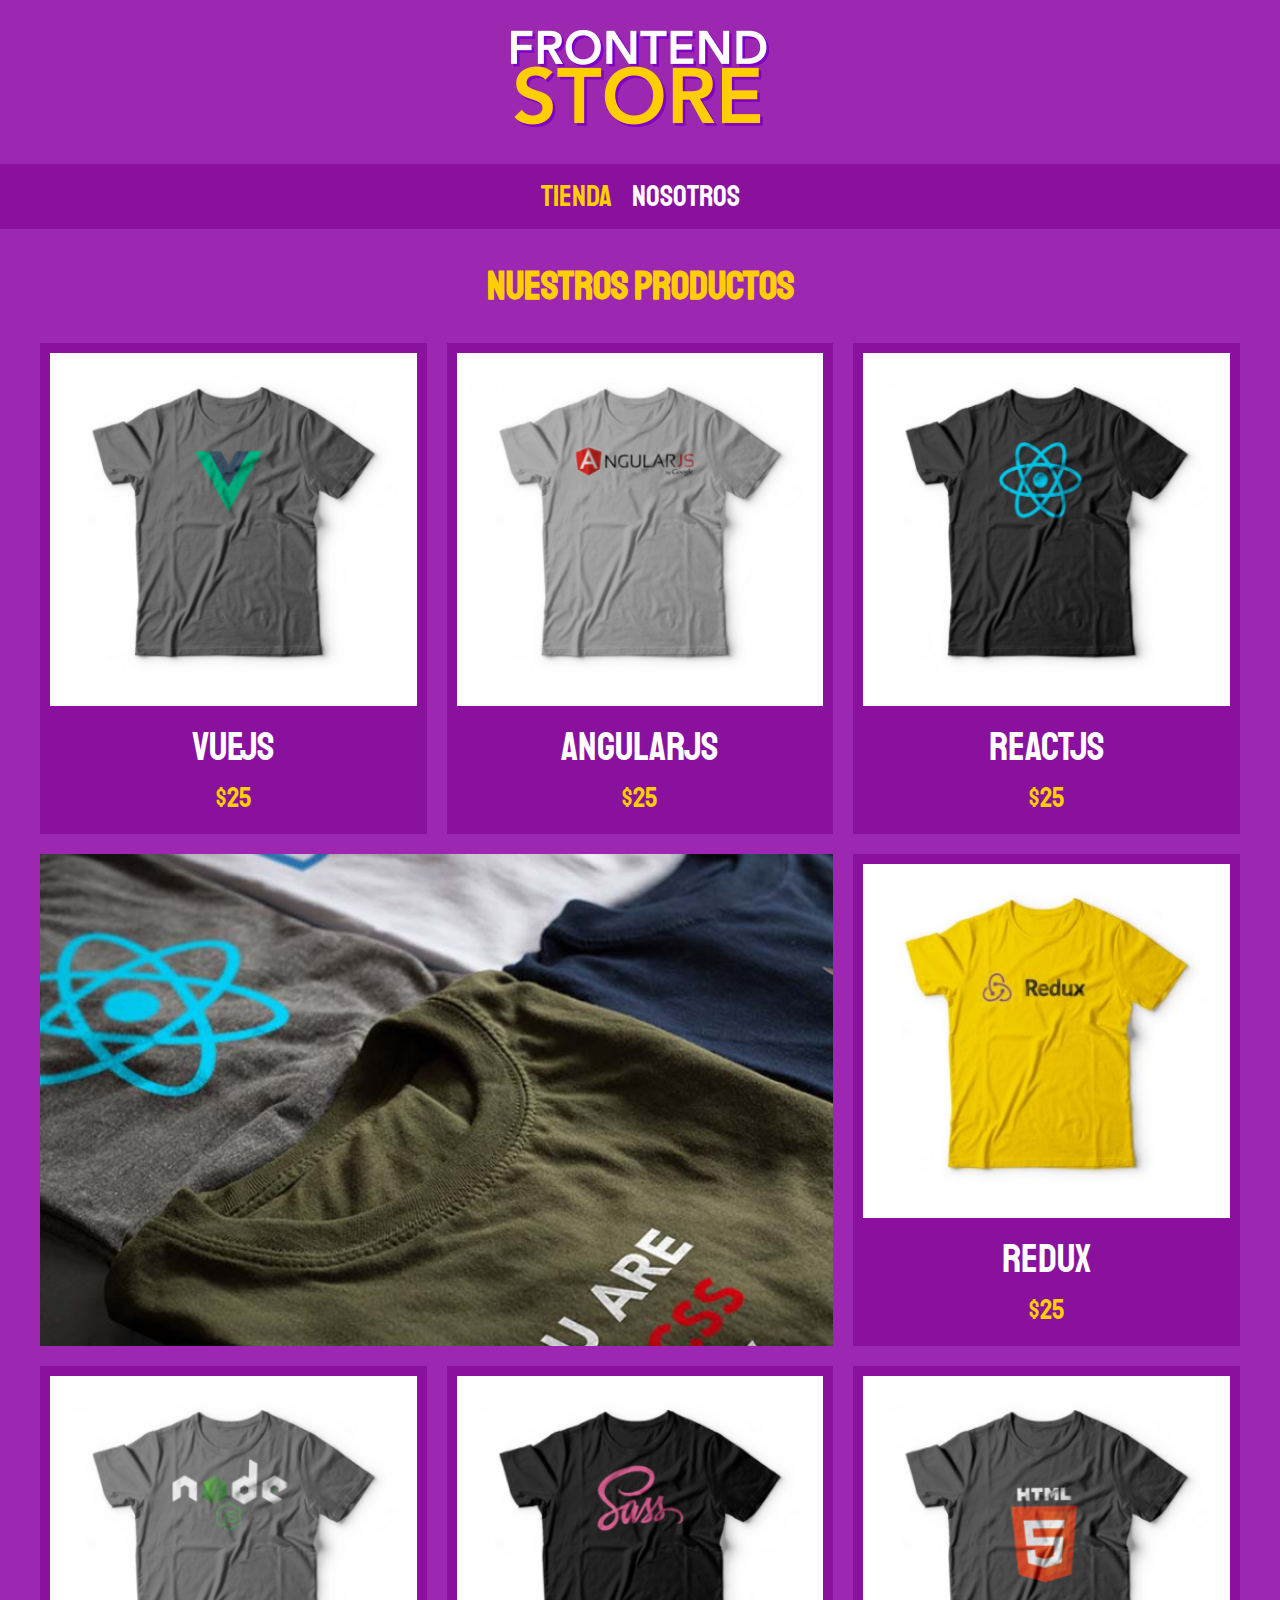
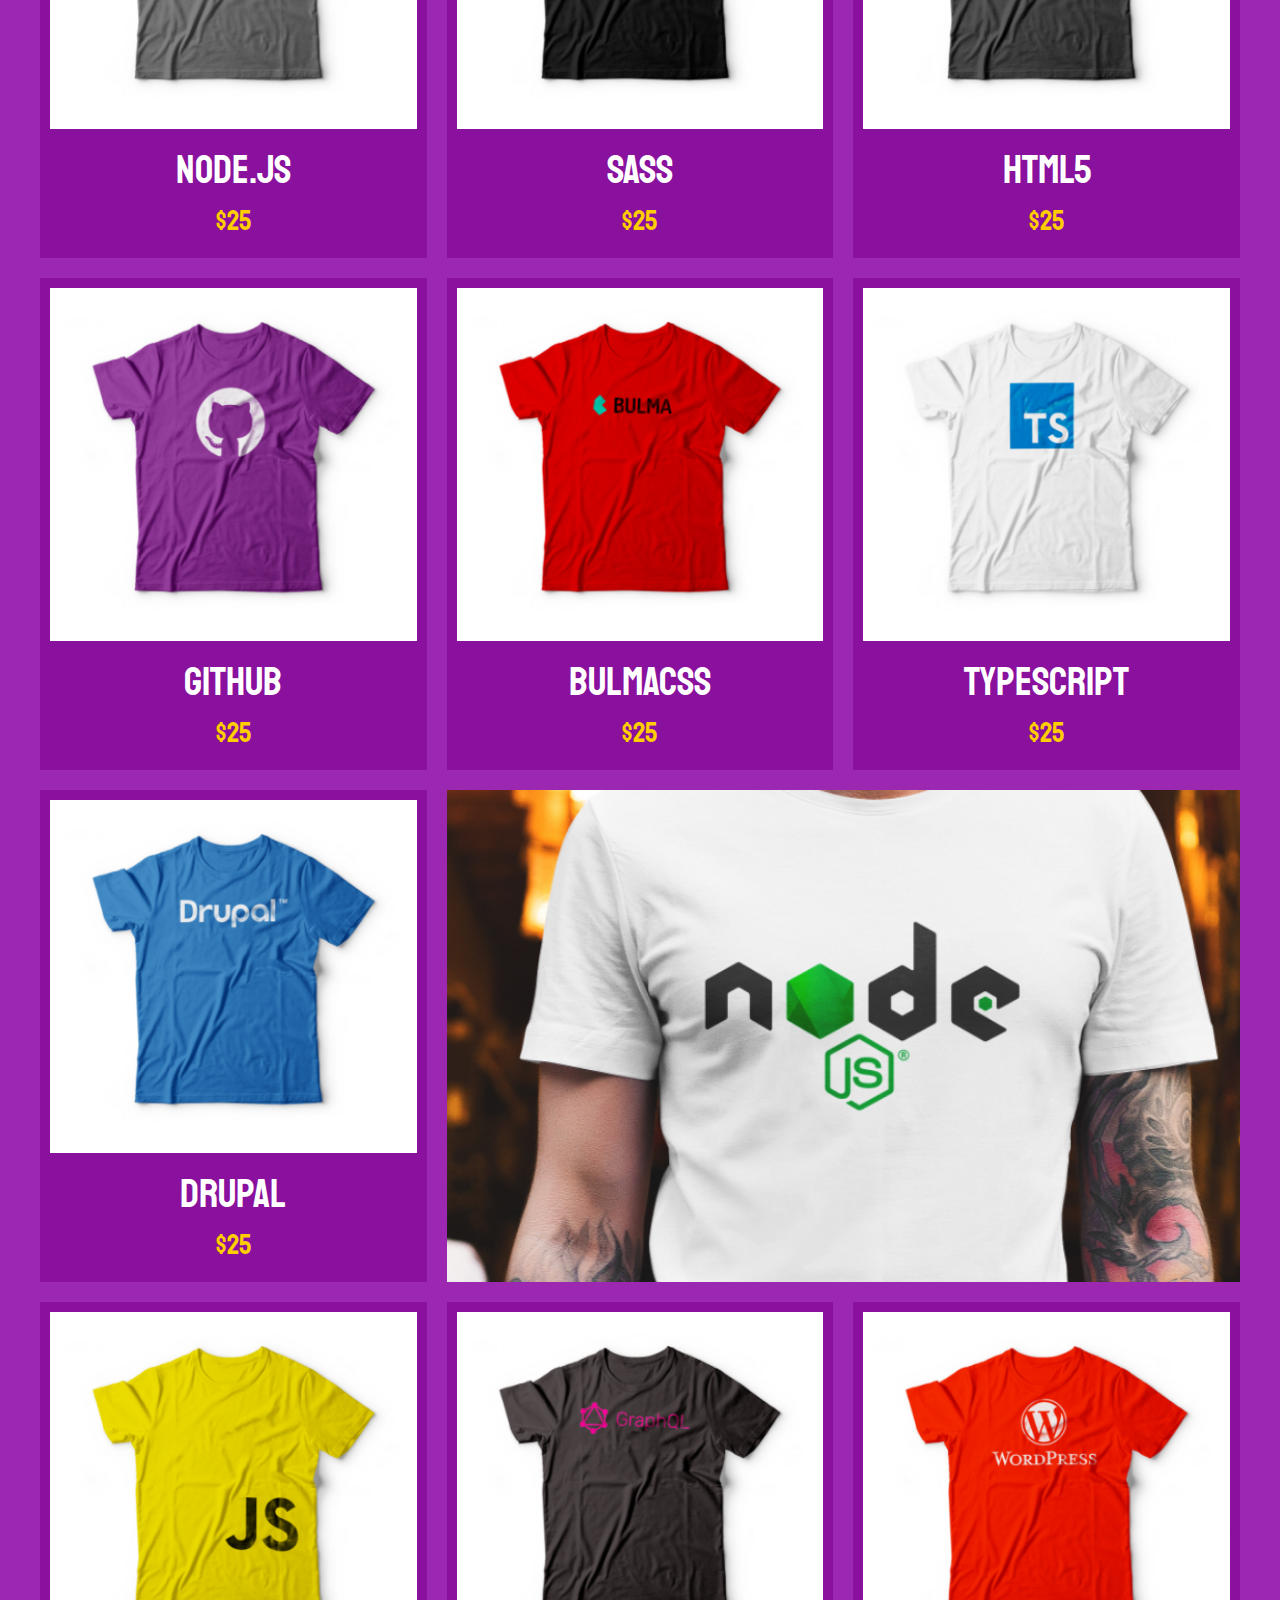
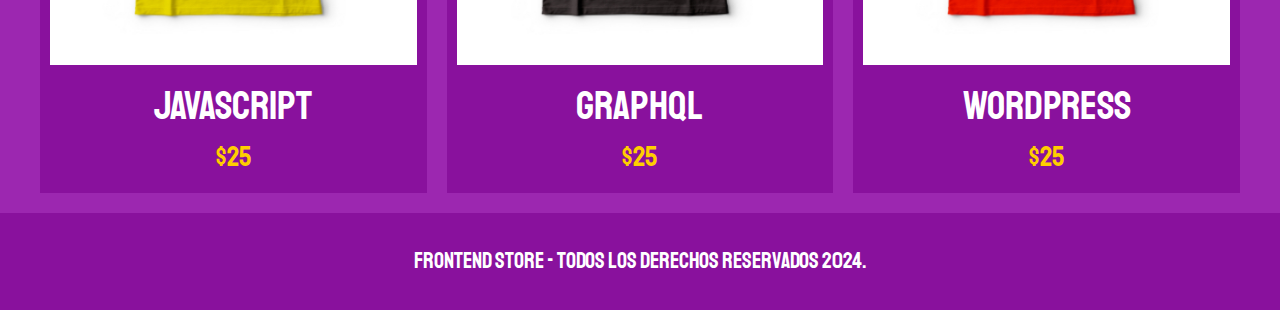
<file: index.html>
<!doctype html>
<html lang="es">
<head>
    <meta charset="UTF-8">
    <meta name="viewport"
          content="width=device-width, user-scalable=no, initial-scale=1.0, maximum-scale=1.0, minimum-scale=1.0">
    <meta http-equiv="X-UA-Compatible" content="ie=edge">
    <title>FrontEnd Store</title>
    <link rel="stylesheet" href="css/normalize.css">
    <link rel="preconnect" href="https://fonts.googleapis.com">
    <link rel="preconnect" href="https://fonts.gstatic.com" crossorigin>
    <link href="https://fonts.googleapis.com/css2?family=Staatliches&display=swap" rel="stylesheet">
    <link rel="stylesheet" href="css/style.css">
</head>
<body>
    <header class="header">
        <a href="index.html">
            <img class="header__logo" src="img/logo.png" alt="Logotipo">
        </a>
    </header>

    <nav class="navegacion">
        <a class="navegacion__enlace navegacion__enlace--activo" href="index.html">Tienda</a>
        <a class="navegacion__enlace" href="nosotros.html">Nosotros</a>
    </nav>

    <main class="contenedor">
        <h1>Nuestros Productos</h1>

        <div class="grid">
            <div class="producto">
                <a href="producto.html">
                    <img class="producto__imagen" src="img/1.jpg" alt="Imagen camisa">
                    <p class="producto__nombre">VueJS</p>
                    <p class="producto__precio">$25</p>
                </a>
            </div> <!-- .producto -->
            <div class="producto">
                <a href="producto.html">
                    <img class="producto__imagen" src="img/2.jpg" alt="Imagen camisa">
                    <p class="producto__nombre">AngularJs</p>
                    <p class="producto__precio">$25</p>
                </a>
            </div> <!-- .producto -->
            <div class="producto">
                <a href="producto.html">
                    <img class="producto__imagen" src="img/3.jpg" alt="Imagen camisa">
                    <p class="producto__nombre">ReactJS</p>
                    <p class="producto__precio">$25</p>
                </a>
            </div> <!-- .producto -->
            <div class="producto">
                <a href="producto.html">
                    <img class="producto__imagen" src="img/4.jpg" alt="Imagen camisa">
                    <p class="producto__nombre">Redux</p>
                    <p class="producto__precio">$25</p>
                </a>
            </div> <!-- .producto -->
            <div class="producto">
                <a href="producto.html">
                    <img class="producto__imagen" src="img/5.jpg" alt="Imagen camisa">
                    <p class="producto__nombre">Node.js</p>
                    <p class="producto__precio">$25</p>
                </a>
            </div> <!-- .producto -->
            <div class="producto">
                <a href="producto.html">
                    <img class="producto__imagen" src="img/6.jpg" alt="Imagen camisa">
                    <p class="producto__nombre">SASS</p>
                    <p class="producto__precio">$25</p>
                </a>
            </div> <!-- .producto -->
            <div class="producto">
                <a href="producto.html">
                    <img class="producto__imagen" src="img/7.jpg" alt="Imagen camisa">
                    <p class="producto__nombre">HTML5</p>
                    <p class="producto__precio">$25</p>
                </a>
            </div> <!-- .producto -->
            <div class="producto">
                <a href="producto.html">
                    <img class="producto__imagen" src="img/8.jpg" alt="Imagen camisa">
                    <p class="producto__nombre">GitHub</p>
                    <p class="producto__precio">$25</p>
                </a>
            </div> <!-- .producto -->
            <div class="producto">
                <a href="producto.html">
                    <img class="producto__imagen" src="img/9.jpg" alt="Imagen camisa">
                    <p class="producto__nombre">BulmaCSS</p>
                    <p class="producto__precio">$25</p>
                </a>
            </div> <!-- .producto -->
            <div class="producto">
                <a href="producto.html">
                    <img class="producto__imagen" src="img/10.jpg" alt="Imagen camisa">
                    <p class="producto__nombre">TypeScript</p>
                    <p class="producto__precio">$25</p>
                </a>
            </div> <!-- .producto -->
            <div class="producto">
                <a href="producto.html">
                    <img class="producto__imagen" src="img/11.jpg" alt="Imagen camisa">
                    <p class="producto__nombre">Drupal</p>
                    <p class="producto__precio">$25</p>
                </a>
            </div> <!-- .producto -->
            <div class="producto">
                <a href="producto.html">
                    <img class="producto__imagen" src="img/12.jpg" alt="Imagen camisa">
                    <p class="producto__nombre">JavaScript</p>
                    <p class="producto__precio">$25</p>
                </a>
            </div> <!-- .producto -->
            <div class="producto">
                <a href="producto.html">
                    <img class="producto__imagen" src="img/13.jpg" alt="Imagen camisa">
                    <p class="producto__nombre">GraphQL</p>
                    <p class="producto__precio">$25</p>
                </a>
            </div> <!-- .producto -->
            <div class="producto">
                <a href="producto.html">
                    <img class="producto__imagen" src="img/14.jpg" alt="Imagen camisa">
                    <p class="producto__nombre">WordPress</p>
                    <p class="producto__precio">$25</p>
                </a>
            </div> <!-- .producto -->
            <div class="grafico grafico--camisas"></div>
            <div class="grafico grafico--node"></div>
        </div>
    </main>

    <footer class="footer">
        <p class="footer__texto">FrontEnd Store - Todos los derechos reservados 2024.</p>
    </footer>
</body>
</html>
</file>
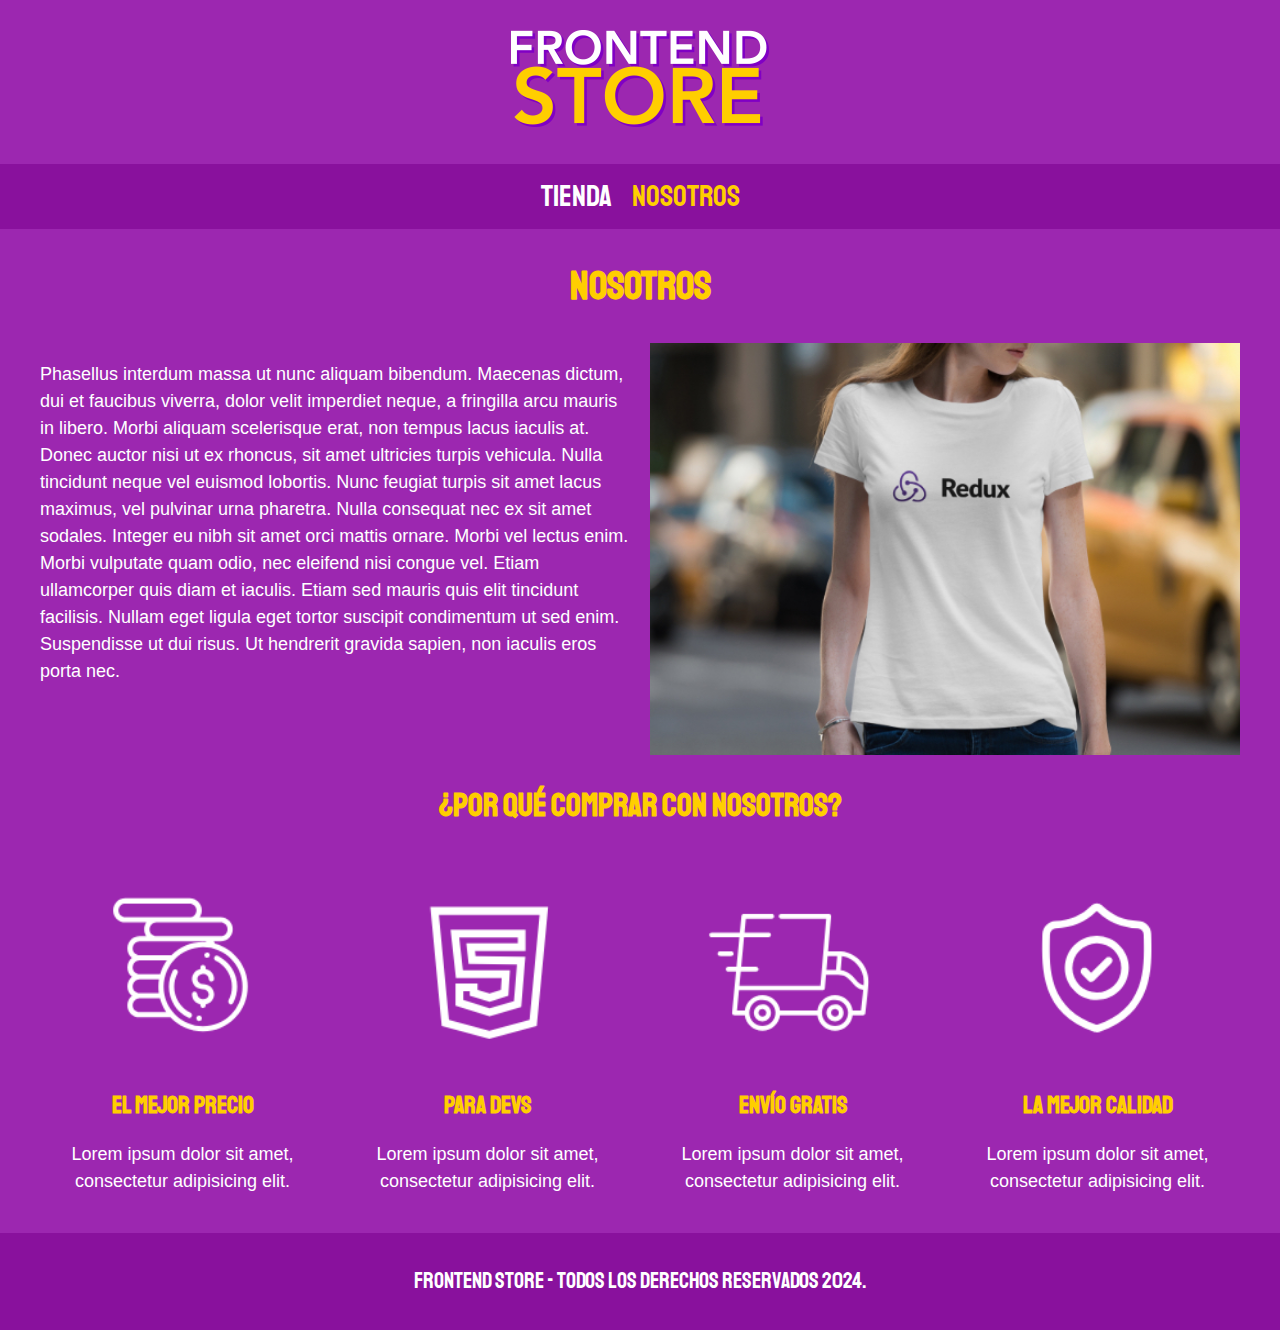
<file: nosotros.html>
<!doctype html>
<html lang="es">
<head>
    <meta charset="UTF-8">
    <meta name="viewport"
          content="width=device-width, user-scalable=no, initial-scale=1.0, maximum-scale=1.0, minimum-scale=1.0">
    <meta http-equiv="X-UA-Compatible" content="ie=edge">
    <title>FrontEnd Store</title>
    <link rel="stylesheet" href="css/normalize.css">
    <link rel="preconnect" href="https://fonts.googleapis.com">
    <link rel="preconnect" href="https://fonts.gstatic.com" crossorigin>
    <link href="https://fonts.googleapis.com/css2?family=Staatliches&display=swap" rel="stylesheet">
    <link rel="stylesheet" href="css/style.css">
</head>
<body>
    <header class="header">
        <a href="index.html">
            <img class="header__logo" src="img/logo.png" alt="Logotipo">
        </a>
    </header>

    <nav class="navegacion">
        <a class="navegacion__enlace" href="index.html">Tienda</a>
        <a class="navegacion__enlace navegacion__enlace--activo" href="nosotros.html">Nosotros</a>
    </nav>

    <main class="contenedor">
        <h1>Nosotros</h1>

        <div class="nosotros">
            <div class="nosotros__contenido">
                <p>
                    Phasellus interdum massa ut nunc aliquam bibendum. Maecenas dictum, dui et faucibus viverra, dolor velit imperdiet neque, a fringilla arcu mauris in libero. Morbi aliquam scelerisque erat, non tempus lacus iaculis at. Donec auctor nisi ut ex rhoncus, sit amet ultricies turpis vehicula. Nulla tincidunt neque vel euismod lobortis. Nunc feugiat turpis sit amet lacus maximus, vel pulvinar urna pharetra. Nulla consequat nec ex sit amet sodales.
                    Integer eu nibh sit amet orci mattis ornare. Morbi vel lectus enim. Morbi vulputate quam odio, nec eleifend nisi congue vel. Etiam ullamcorper quis diam et iaculis. Etiam sed mauris quis elit tincidunt facilisis. Nullam eget ligula eget tortor suscipit condimentum ut sed enim. Suspendisse ut dui risus. Ut hendrerit gravida sapien, non iaculis eros porta nec.
                </p>
            </div>
            <img class="nosotros__imagen" src="img/nosotros.jpg" alt="Imagen nosotros">
        </div>
    </main>

    <section class="contenedor comprar">
        <h2 class="comprar__titulo">¿Por qué comprar con nosotros?</h2>

        <div class="bloques">
            <div class="bloque">
                <img class="bloque__imagen" src="img/icono_1.png" alt="Porque comprar">
                <h3 class="bloque__titulo">El mejor precio</h3>
                <p>Lorem ipsum dolor sit amet, consectetur adipisicing elit.</p>
            </div> <!-- .bloque -->
            <div class="bloque">
                <img class="bloque__imagen" src="img/icono_2.png" alt="Porque comprar">
                <h3 class="bloque__titulo">Para Devs</h3>
                <p>Lorem ipsum dolor sit amet, consectetur adipisicing elit.</p>
            </div> <!-- .bloque -->
            <div class="bloque">
                <img class="bloque__imagen" src="img/icono_3.png" alt="Porque comprar">
                <h3 class="bloque__titulo">Envío Gratis</h3>
                <p>Lorem ipsum dolor sit amet, consectetur adipisicing elit.</p>
            </div> <!-- .bloque -->
            <div class="bloque">
                <img class="bloque__imagen" src="img/icono_4.png" alt="Porque comprar">
                <h3 class="bloque__titulo">La mejor calidad</h3>
                <p>Lorem ipsum dolor sit amet, consectetur adipisicing elit.</p>
            </div> <!-- .bloque -->
        </div> <!-- .bloques -->
    </section>

    <footer class="footer">
        <p class="footer__texto">FrontEnd Store - Todos los derechos reservados 2024.</p>
    </footer>
</body>
</html>
</file>
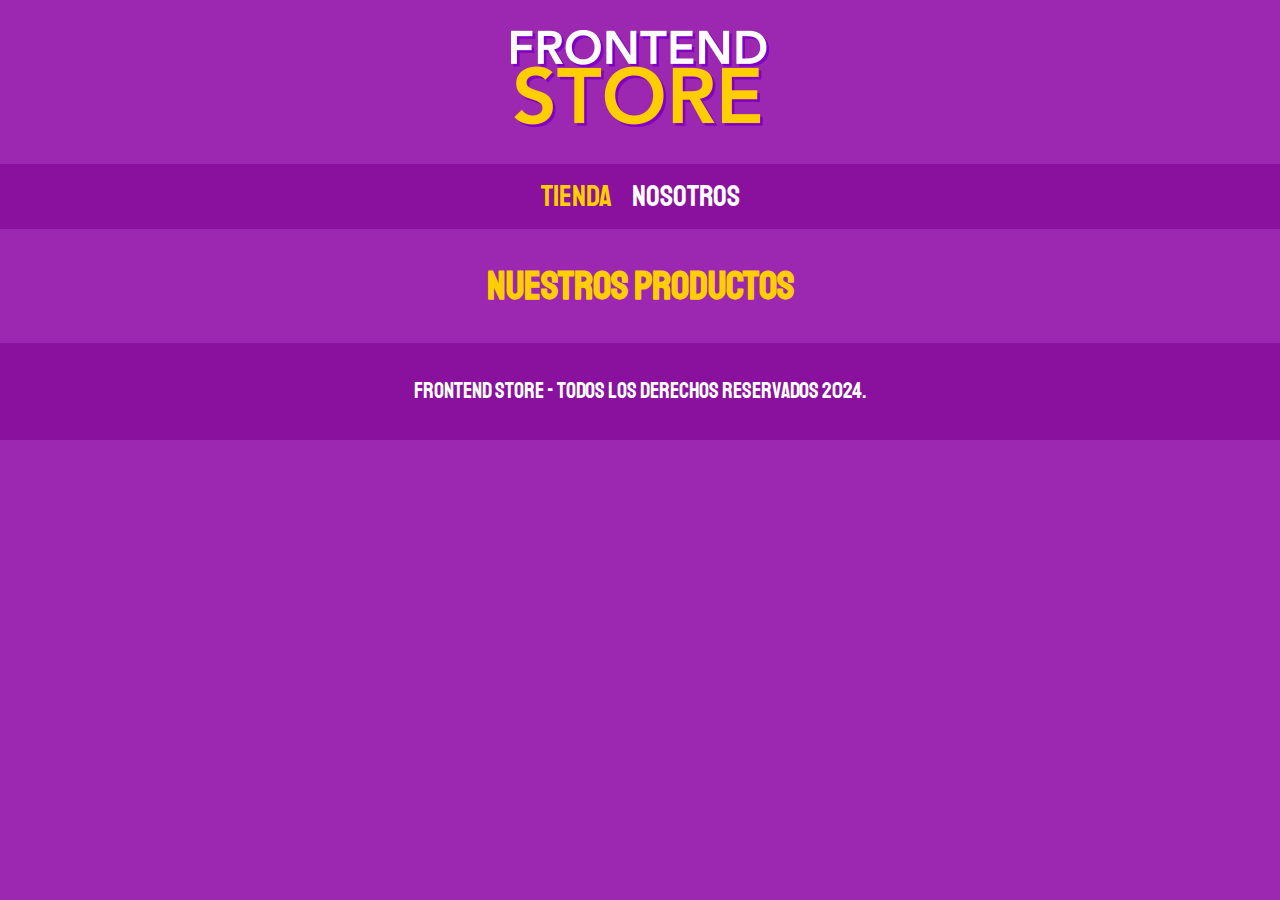
<file: producto.html>
<!doctype html>
<html lang="es">
<head>
    <meta charset="UTF-8">
    <meta name="viewport"
          content="width=device-width, user-scalable=no, initial-scale=1.0, maximum-scale=1.0, minimum-scale=1.0">
    <meta http-equiv="X-UA-Compatible" content="ie=edge">
    <title>FrontEnd Store</title>
    <link rel="stylesheet" href="css/normalize.css">
    <link rel="preconnect" href="https://fonts.googleapis.com">
    <link rel="preconnect" href="https://fonts.gstatic.com" crossorigin>
    <link href="https://fonts.googleapis.com/css2?family=Staatliches&display=swap" rel="stylesheet">
    <link rel="stylesheet" href="css/style.css">
</head>
<body>
    <header class="header">
        <a href="index.html">
            <img class="header__logo" src="img/logo.png" alt="Logotipo">
        </a>
    </header>

    <nav class="navegacion">
        <a class="navegacion__enlace navegacion__enlace--activo" href="index.html">Tienda</a>
        <a class="navegacion__enlace" href="nosotros.html">Nosotros</a>
    </nav>

    <main class="contenedor">
        <h1>Nuestros Productos</h1>
    </main>

    <footer class="footer">
        <p class="footer__texto">FrontEnd Store - Todos los derechos reservados 2024.</p>
    </footer>
</body>
</html>
</file>
<file: css/style.css>
:root {
    --primario: #9c27b0;
    --primarioOscuro: #89119d;
    --secundario: #ffce00;
    --secundarioOscuro: rgb(233,287,2);
    --blanco: #fff;
    --negro: #000;
    --fuentePrincipal: 'Staatliches', sans-serif;
}
html {
    box-sizing: border-box;
    font-size: 62.5%;
}
*, *:before, *:after {
    box-sizing: inherit;
}

/* Globales */
body {
    background-color: var(--primario);
    font-size: 1.6rem;
    line-height: 1.5;
}
p {
    font-size: 1.8rem;
    font-family: Arial, sans-serif;
    color: var(--blanco);
}
a {
    text-decoration: none;
}
img {
    max-width: 100%;
}
.contenedor {
    max-width: 120rem;
    margin: 0 auto;
}
h1, h2, h3 {
    text-align: center;
    color: var(--secundario);
    font-family: var(--fuentePrincipal);
}
h1 {
    font-size: 4rem;
}
h2 {
    font-size: 3.2rem;
}
h3 {
    font-size: 2.4rem;
}

/* Header */
.header {
    display: flex;
    justify-content: center;
}
.header__logo {
    margin: 3rem 0;
}

/* Footer */
.footer {
    background-color: var(--primarioOscuro);
    padding: 1rem 0;
    margin-top: 2rem;
}
.footer__texto {
    text-align: center;
    font-family: var(--fuentePrincipal);
    font-size: 2.2rem;
}

/* Navegación */
.navegacion {
    background-color: var(--primarioOscuro);
    padding: 1rem 0;
    display: flex;
    justify-content: center;
    gap: 2rem;
}
.navegacion__enlace {
    font-family: var(--fuentePrincipal);
    color: var(--blanco);
    font-size: 3rem;
}
.navegacion__enlace--activo, .navegacion__enlace:hover {
    color: var(--secundario);
}

/* Grid */
.grid {
    display: grid;
    grid-template-columns: repeat(2, 1fr);
    gap: 2rem;
}
@media (min-width: 768px) {
    .grid {
        grid-template-columns: repeat(3, 1fr);
    }
}

/* Productos */
.producto {
    background-color: var(--primarioOscuro);
    padding: 1rem;
}
.producto__imagen {
    width: 100%;
}
.producto__nombre {
    font-size: 2.5rem;
}
@media (min-width: 768px) {
    .producto__nombre {
        font-size: 4rem;
    }
}
.producto__precio {
    font-size: 2rem;
    color: var(--secundario);
}
@media (min-width: 768px) {
    .producto__precio {
        font-size: 2.8rem;
    }
}
.producto__nombre, .producto__precio {
    font-family: var(--fuentePrincipal);
    margin: 1rem 0;
    text-align: center;
    line-height: 1.2;
}

/* Gráficos */
.grafico {
    min-height: 30rem;
    background-repeat: no-repeat;
    background-size: cover;
    grid-column: 1 / 3;
}
.grafico--camisas {
    grid-row: 2 / 3;
    background-image: url(../img/grafico1.jpg);
}
.grafico--node {
    background-image: url(../img/grafico2.jpg);
    grid-row: 8 / 9;
}
@media (min-width: 768px) {
    .grafico--node {
        grid-row: 5 / 6;
        grid-column: 2 / 4;
    }
}

/* Nosotros */
.nosotros {
    display: grid;
    grid-template-rows: repeat(2, auto);
}
@media (min-width: 768px) {
    .nosotros {
        grid-template-columns: repeat(2, 1fr);
        column-gap: 2rem;
    }
}
.nosotros__imagen {
    grid-row: 1 / 2;
    width: 100%;
}
@media (min-width: 768px) {
    .nosotros__imagen {
        grid-column: 2 / 3;
    }
}

/* Bloques */
.bloques {
    display: grid;
    grid-template-columns: repeat(2, 1fr);
    gap: 2rem;
}
@media (min-width: 768px) {
    .bloques {
        grid-template-columns: repeat(4, 1fr);
    }
}
.bloque {
    text-align: center;
}
.bloque__imagen {
    width: 100%;
}
.bloque__titulo {
    margin: 0
}
</file>
